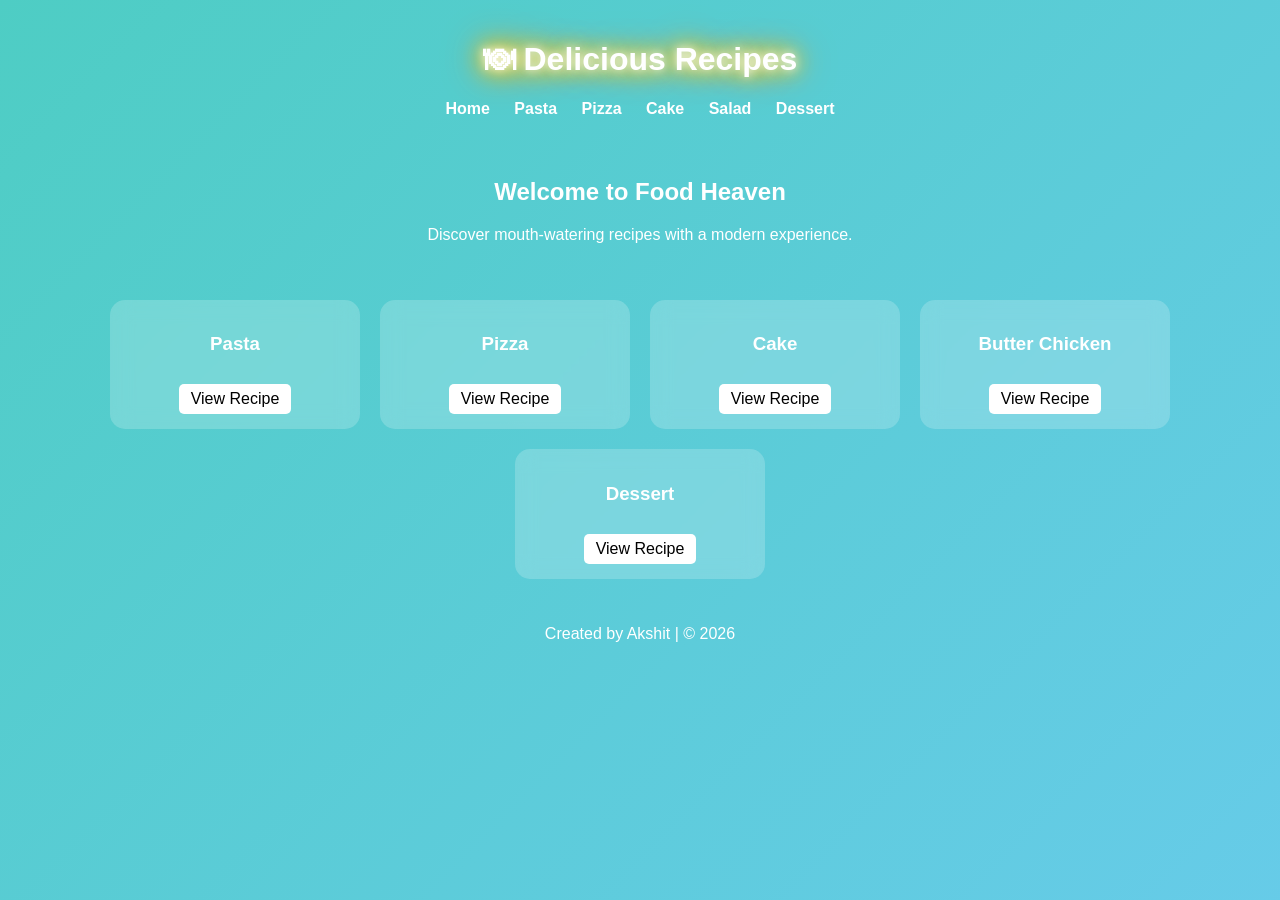
<file: index.html>
<!DOCTYPE html>
<html lang="en">

<head>
    <meta charset="UTF-8">
    <meta name="viewport" content="width=device-width, initial-scale=1.0">
    <title>Delicious Recipes</title>
    <link rel="stylesheet" href="style.css">
</head>

<body>

    <!-- Animated Background -->
    <div class="bubbles">
        <span></span>
        <span></span>
        <span></span>
        <span></span>
        <span></span>
    </div>

    <header>
        <h1>🍽 Delicious Recipes</h1>
        <nav>
            <a href="homepage.html">Home</a>
            <a href="recipe1.html">Pasta</a>
            <a href="recipe2.html">Pizza</a>
            <a href="recipe3.html">Cake</a>
            <a href="recipe4.html">Salad</a>
            <a href="recipe5.html">Dessert</a>
        </nav>
    </header>

    <section class="intro">
        <h2>Welcome to Food Heaven</h2>
        <p>Discover mouth-watering recipes with a modern experience.</p>
    </section>

    <section class="recipes">

        <div class="card">
           
            <h3>Pasta</h3>
            <a href="recipe1.html">View Recipe</a>
        </div>

        <div class="card">
            
            <h3>Pizza</h3>
            <a href="recipe2.html">View Recipe</a>
        </div>

        <div class="card">
            
            <h3>Cake</h3>
            <a href="recipe3.html">View Recipe</a>
        </div>

        <div class="card">
            
            <h3>Butter Chicken</h3>
            <a href="recipe4.html">View Recipe</a>
        </div>

        <div class="card">
            
            <h3>Dessert</h3>
            <a href="recipe5.html">View Recipe</a>
        </div>

    </section>

    <footer>
        <p>Created by Akshit | © 2026</p>
    </footer>

</body>

</html>
</file>
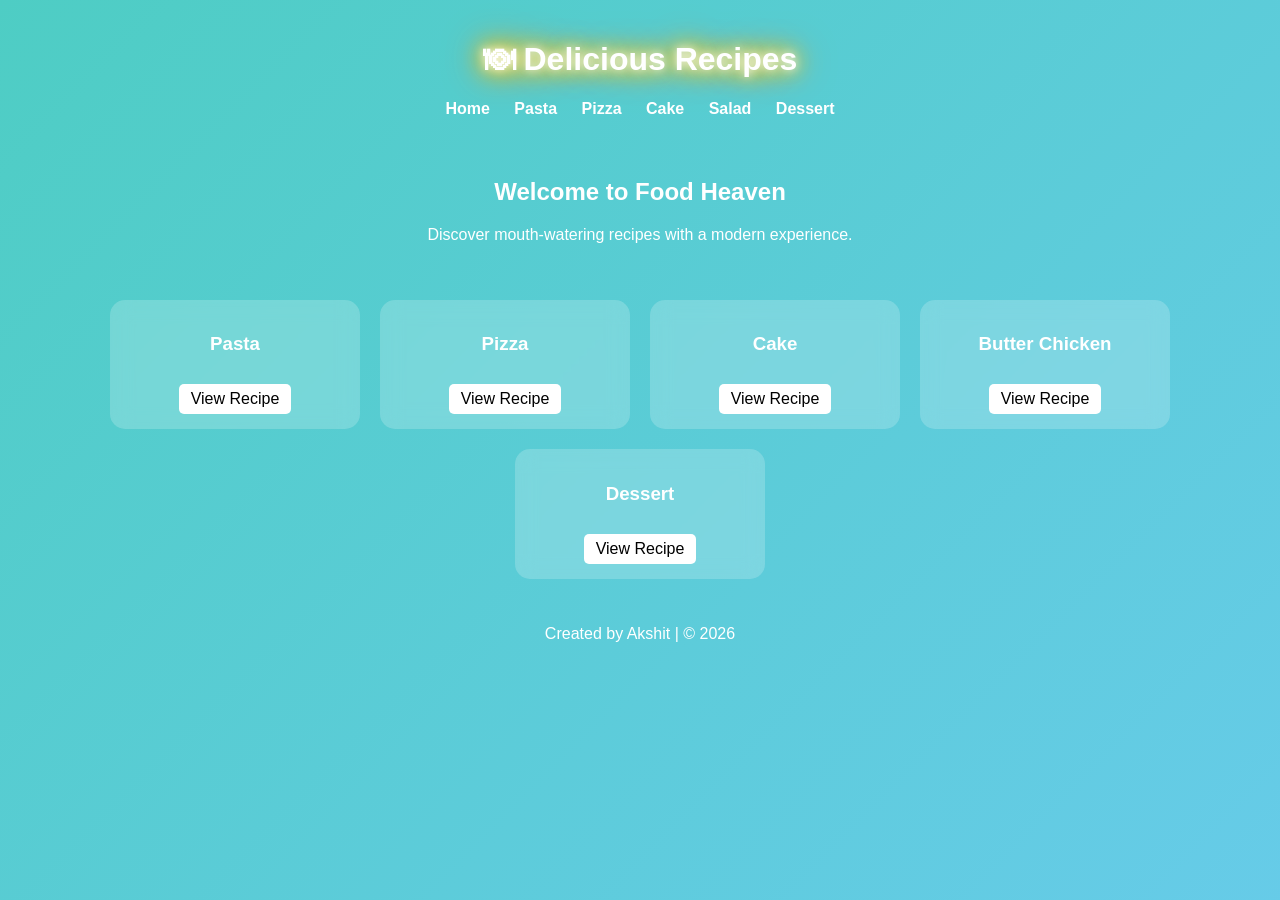
<file: homepage.html>
<!DOCTYPE html>
<html lang="en">

<head>
    <meta charset="UTF-8">
    <meta name="viewport" content="width=device-width, initial-scale=1.0">
    <title>Delicious Recipes</title>
    <link rel="stylesheet" href="style.css">
</head>

<body>

    <!-- Animated Background -->
    <div class="bubbles">
        <span></span>
        <span></span>
        <span></span>
        <span></span>
        <span></span>
    </div>

    <header>
        <h1>🍽 Delicious Recipes</h1>
        <nav>
            <a href="homepage.html">Home</a>
            <a href="recipe1.html">Pasta</a>
            <a href="recipe2.html">Pizza</a>
            <a href="recipe3.html">Cake</a>
            <a href="recipe4.html">Salad</a>
            <a href="recipe5.html">Dessert</a>
        </nav>
    </header>

    <section class="intro">
        <h2>Welcome to Food Heaven</h2>
        <p>Discover mouth-watering recipes with a modern experience.</p>
    </section>

    <section class="recipes">

        <div class="card">
            
            <h3>Pasta</h3>
            <a href="recipe1.html">View Recipe</a>
        </div>

        <div class="card">
            
            <h3>Pizza</h3>
            <a href="recipe2.html">View Recipe</a>
        </div>

        <div class="card">
            
            <h3>Cake</h3>
            <a href="recipe3.html">View Recipe</a>
        </div>

        <div class="card">
            
            <h3>Butter Chicken</h3>
            <a href="recipe4.html">View Recipe</a>
        </div>

        <div class="card">
            
            <h3>Dessert</h3>
            <a href="recipe5.html">View Recipe</a>
        </div>

    </section>

    <footer>
        <p>Created by Akshit | © 2026</p>
    </footer>

</body>

</html>
</file>
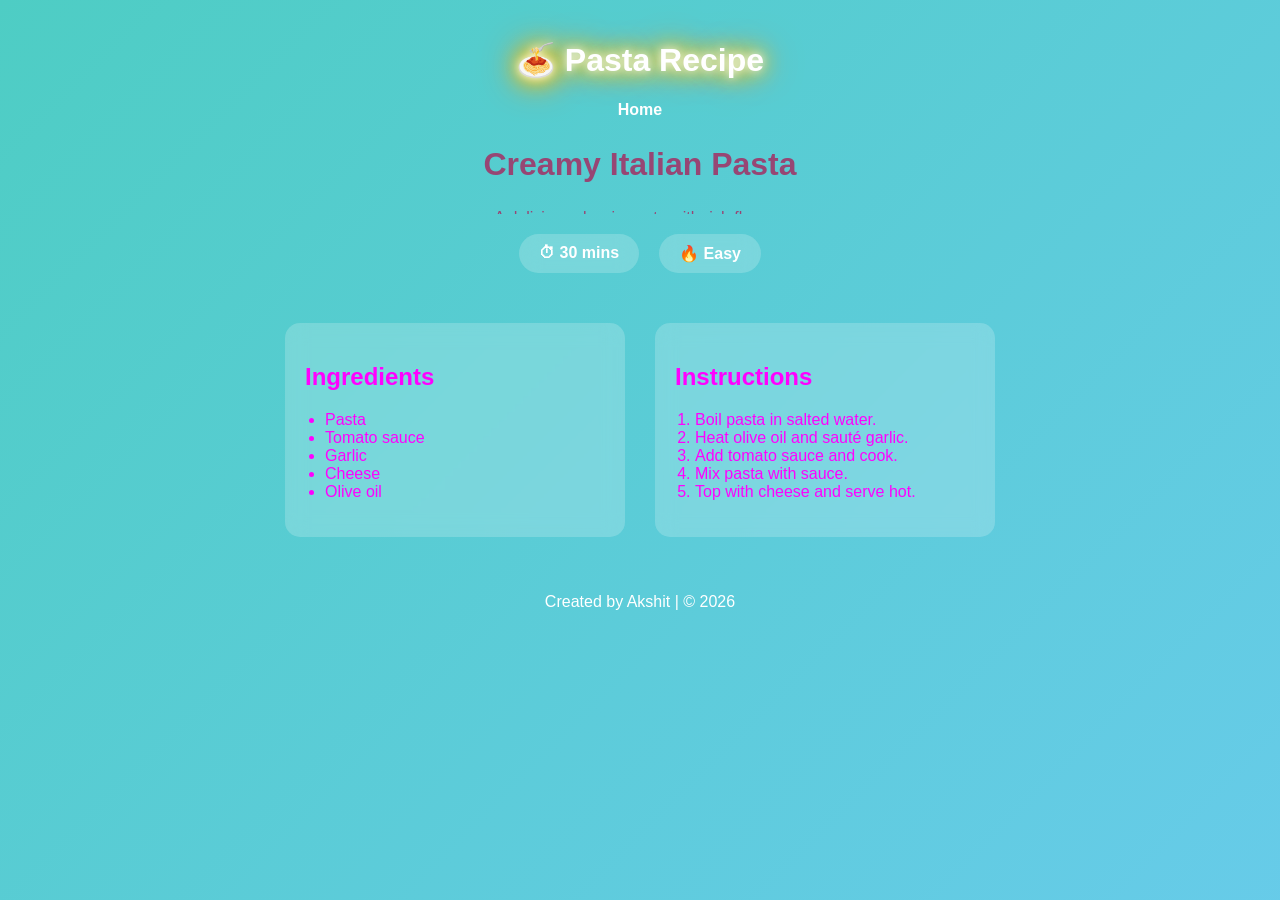
<file: recipe1.html>
<!DOCTYPE html>
<html lang="en">

<head>
    <meta charset="UTF-8">
    <meta name="viewport" content="width=device-width, initial-scale=1.0">
    <title>Pasta Recipe</title>
    <link rel="stylesheet" href="style.css">
</head>

<body>

    <!-- SAME BACKGROUND -->
    <div class="bubbles">
        <span></span>
        <span></span>
        <span></span>
        <span></span>
        <span></span>
    </div>

    <header>
        <h1>🍝 Pasta Recipe</h1>
        <nav>
            <a href="homepage.html">Home</a>
        </nav>
    </header>

    <!-- HERO SECTION -->
    <section class="hero">
        
        <div class="hero-text">
            <h2>Creamy Italian Pasta</h2>
            <p>A delicious classic pasta with rich flavors.</p>
        </div>
    </section>

    <!-- INFO BADGES -->
    <section class="info">
        <div class="badge">⏱ 30 mins</div>
        <div class="badge">🔥 Easy</div>
    </section>

    <!-- MAIN CONTENT -->
    <section class="recipe-container">

        <!-- Ingredients -->
        <div class="ingredients">
            <h2>Ingredients</h2>
            <ul>
                <li>Pasta</li>
                <li>Tomato sauce</li>
                <li>Garlic</li>
                <li>Cheese</li>
                <li>Olive oil</li>
            </ul>
        </div>


        <div class="steps">
            <h2>Instructions</h2>
            <ol>
                <li>Boil pasta in salted water.</li>
                <li>Heat olive oil and sauté garlic.</li>
                <li>Add tomato sauce and cook.</li>
                <li>Mix pasta with sauce.</li>
                <li>Top with cheese and serve hot.</li>
            </ol>
        </div>

    </section>

    <footer>
        <p>Created by Akshit | © 2026</p>
    </footer>

</body>

</html>
</file>
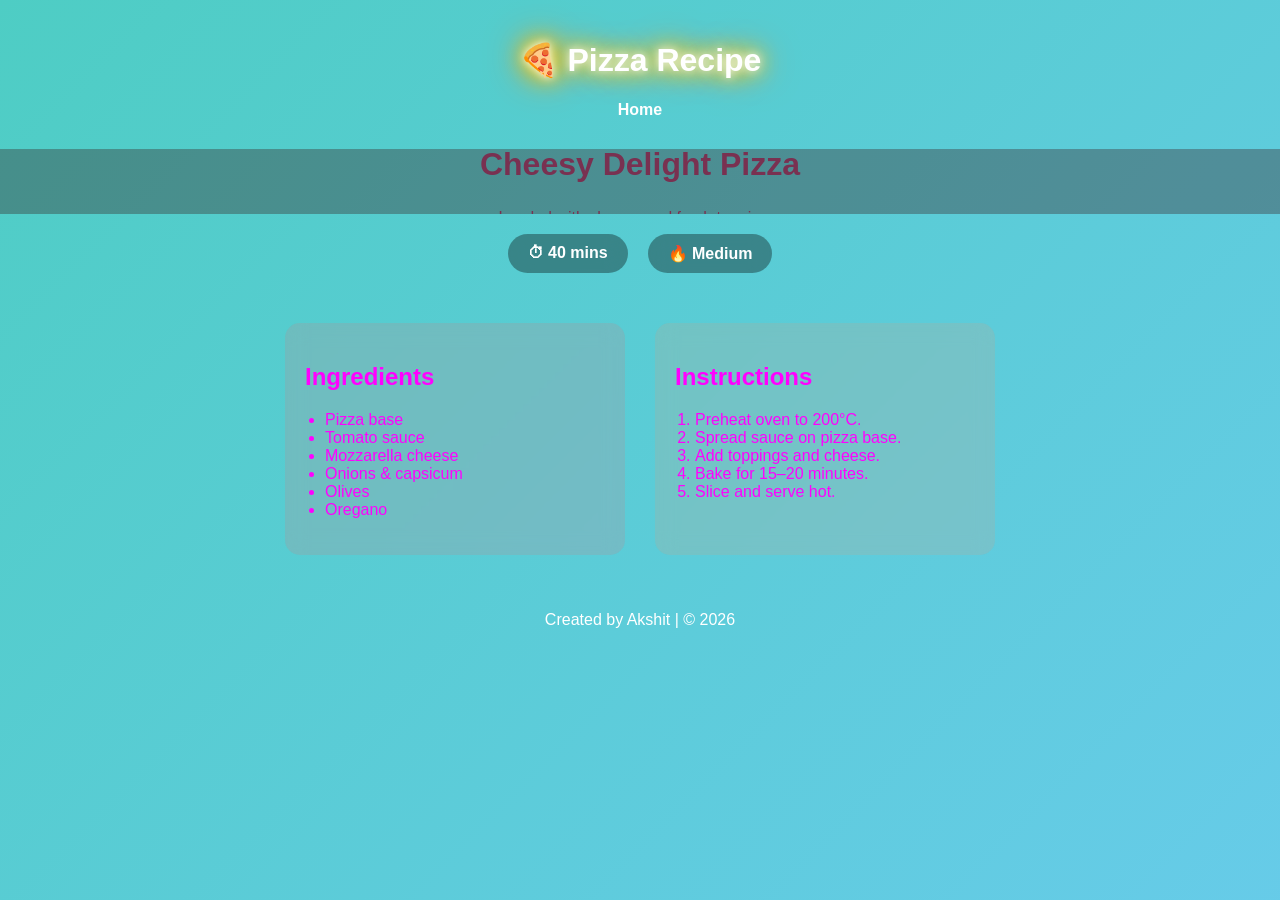
<file: recipe2.html>
<!DOCTYPE html>
<html lang="en">

<head>
    <meta charset="UTF-8">
    <meta name="viewport" content="width=device-width, initial-scale=1.0">
    <title>Pizza Recipe</title>
    <link rel="stylesheet" href="style.css">
</head>

<body>

    <!-- SAME BACKGROUND -->
    <div class="bubbles">
        <span></span>
        <span></span>
        <span></span>
        <span></span>
        <span></span>
    </div>

    <header>
        <h1>🍕 Pizza Recipe</h1>
        <nav>
            <a href="homepage.html">Home</a>
        </nav>
    </header>

    <!-- HERO SECTION -->
    <section class="hero hero-pizza">
        
        <div class="hero-text">
            <h2>Cheesy Delight Pizza</h2>
            <p>Loaded with cheese and fresh toppings.</p>
        </div>
    </section>

    <!-- INFO BADGES -->
    <section class="info">
        <div class="badge">⏱ 40 mins</div>
        <div class="badge">🔥 Medium</div>
    </section>

    <!-- MAIN CONTENT -->
    <section class="recipe-container">

        <!-- Ingredients -->
        <div class="ingredients">
            <h2>Ingredients</h2>
            <ul>
                <li>Pizza base</li>
                <li>Tomato sauce</li>
                <li>Mozzarella cheese</li>
                <li>Onions & capsicum</li>
                <li>Olives</li>
                <li>Oregano</li>
            </ul>
        </div>

        <!-- Instructions -->
        <div class="steps">
            <h2>Instructions</h2>
            <ol>
                <li>Preheat oven to 200°C.</li>
                <li>Spread sauce on pizza base.</li>
                <li>Add toppings and cheese.</li>
                <li>Bake for 15–20 minutes.</li>
                <li>Slice and serve hot.</li>
            </ol>
        </div>

    </section>

    <footer>
        <p>Created by Akshit | © 2026</p>
    </footer>

</body>

</html>
</file>
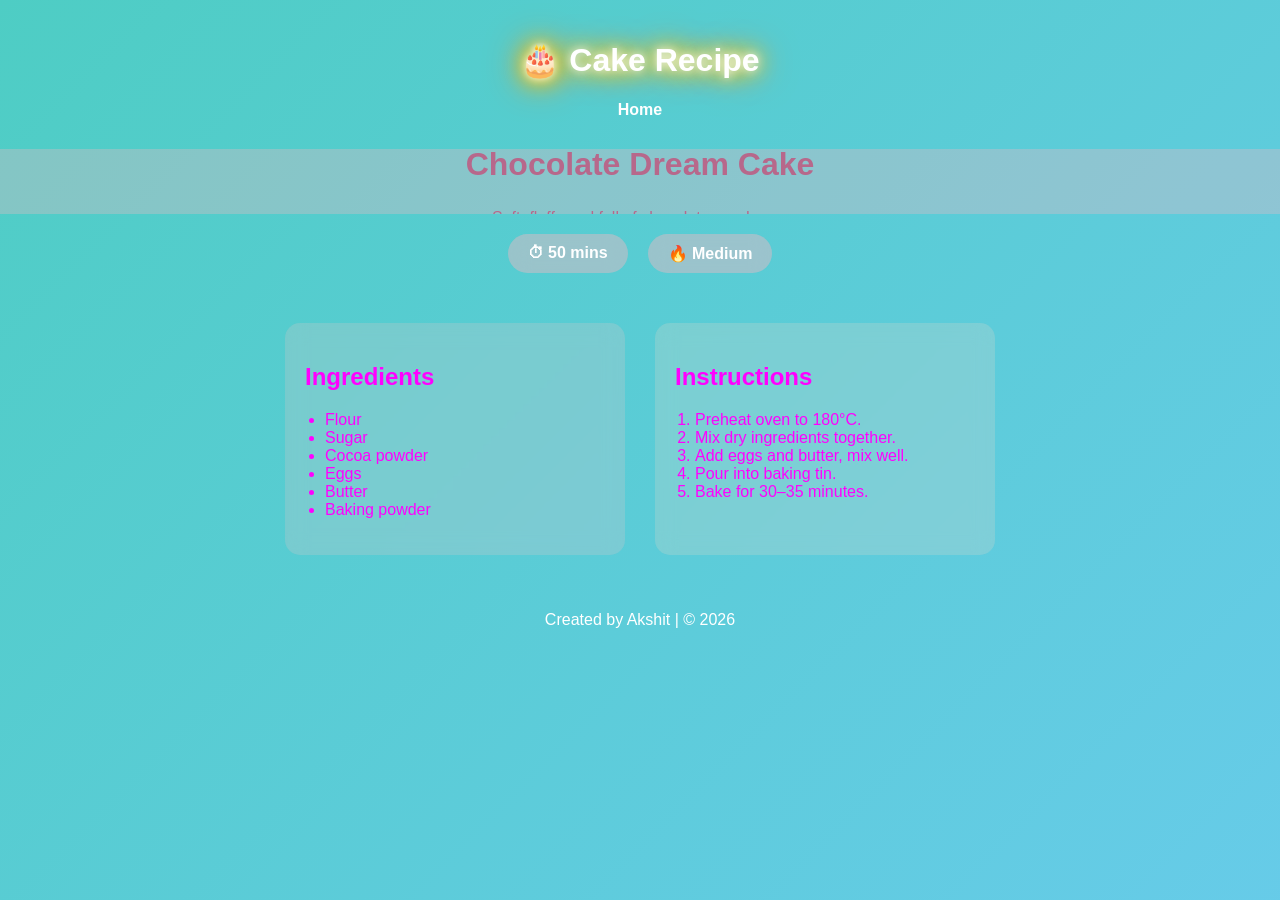
<file: recipe3.html>
<!DOCTYPE html>
<html lang="en">

<head>
    <meta charset="UTF-8">
    <meta name="viewport" content="width=device-width, initial-scale=1.0">
    <title>Cake Recipe</title>
    <link rel="stylesheet" href="style.css">
</head>

<body>

    <!-- SAME BACKGROUND -->
    <div class="bubbles">
        <span></span>
        <span></span>
        <span></span>
        <span></span>
        <span></span>
    </div>

    <header>
        <h1>🎂 Cake Recipe</h1>
        <nav>
            <a href="homepage.html">Home</a>
        </nav>
    </header>

    <!-- HERO SECTION -->
    <section class="hero hero-cake">
       
        <div class="hero-text">
            <h2>Chocolate Dream Cake</h2>
            <p>Soft, fluffy and full of chocolate goodness.</p>
        </div>
    </section>

    <!-- INFO BADGES -->
    <section class="info">
        <div class="badge">⏱ 50 mins</div>
        <div class="badge">🔥 Medium</div>
    </section>

    <!-- MAIN CONTENT -->
    <section class="recipe-container">

        <!-- Ingredients -->
        <div class="ingredients">
            <h2>Ingredients</h2>
            <ul>
                <li>Flour</li>
                <li>Sugar</li>
                <li>Cocoa powder</li>
                <li>Eggs</li>
                <li>Butter</li>
                <li>Baking powder</li>
            </ul>
        </div>

        <!-- Instructions -->
        <div class="steps">
            <h2>Instructions</h2>
            <ol>
                <li>Preheat oven to 180°C.</li>
                <li>Mix dry ingredients together.</li>
                <li>Add eggs and butter, mix well.</li>
                <li>Pour into baking tin.</li>
                <li>Bake for 30–35 minutes.</li>
            </ol>
        </div>

    </section>

    <footer>
        <p>Created by Akshit | © 2026</p>
    </footer>

</body>

</html>
</file>
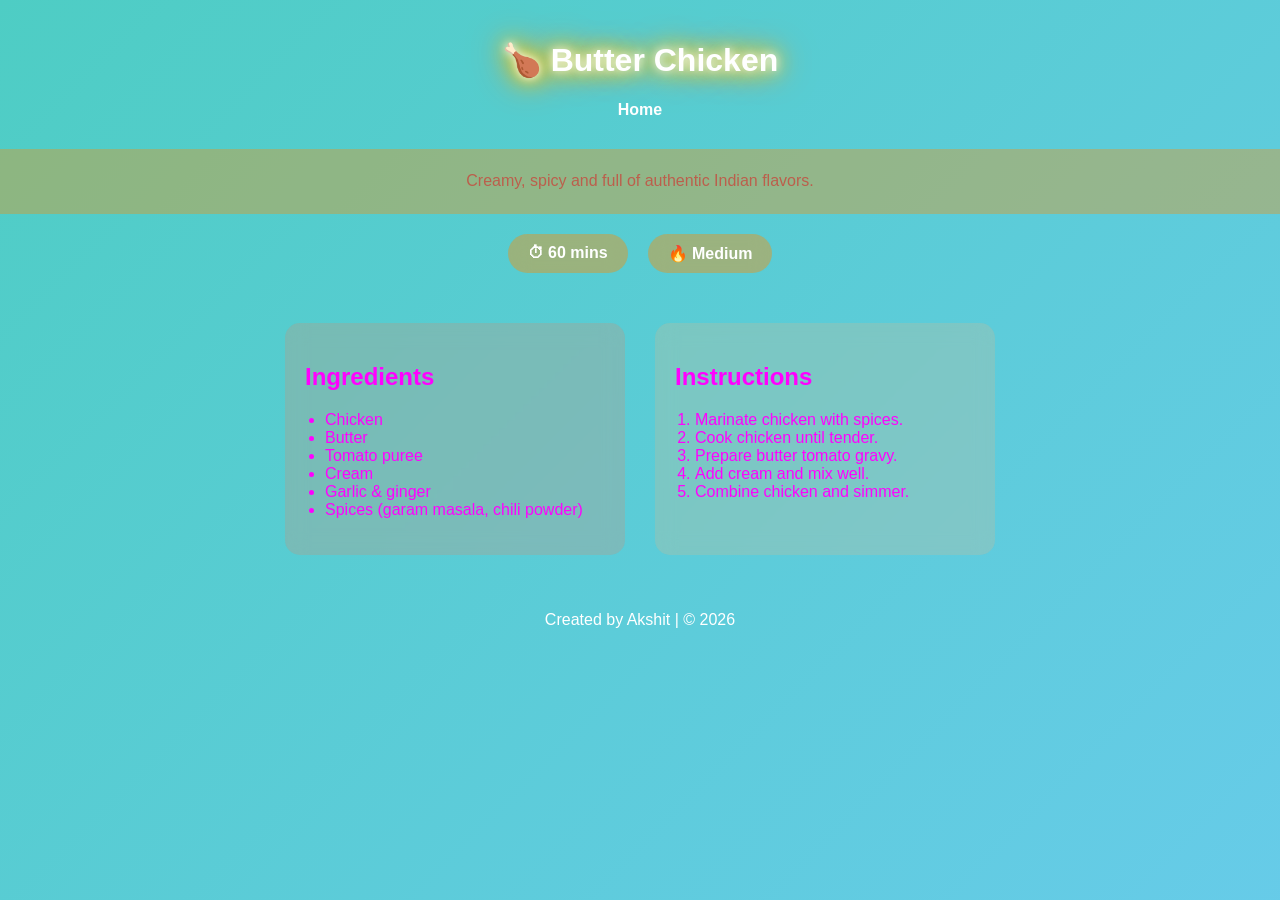
<file: recipe4.html>
<!DOCTYPE html>
<html lang="en">

<head>
    <meta charset="UTF-8">
    <meta name="viewport" content="width=device-width, initial-scale=1.0">
    <title>Butter Chicken Recipe</title>
    <link rel="stylesheet" href="style.css">
</head>

<body>

    <!-- SAME BACKGROUND -->
    <div class="bubbles">
        <span></span>
        <span></span>
        <span></span>
        <span></span>
        <span></span>
    </div>

    <header>
        <h1>🍗 Butter Chicken</h1>
        <nav>
            <a href="homepage.html">Home</a>
        </nav>
    </header>

    <!-- HERO SECTION -->
    <section class="hero hero-butter">
        
        <div class="hero-text">

            <p>Creamy, spicy and full of authentic Indian flavors.</p>
        </div>
    </section>

    <!-- INFO BADGES -->
    <section class="info">
        <div class="badge">⏱ 60 mins</div>
        <div class="badge">🔥 Medium</div>
    </section>

    <!-- MAIN CONTENT -->
    <section class="recipe-container">

        <!-- Ingredients -->
        <div class="ingredients">
            <h2>Ingredients</h2>
            <ul>
                <li>Chicken</li>
                <li>Butter</li>
                <li>Tomato puree</li>
                <li>Cream</li>
                <li>Garlic & ginger</li>
                <li>Spices (garam masala, chili powder)</li>
            </ul>
        </div>

        <!-- Instructions -->
        <div class="steps">
            <h2>Instructions</h2>
            <ol>
                <li>Marinate chicken with spices.</li>
                <li>Cook chicken until tender.</li>
                <li>Prepare butter tomato gravy.</li>
                <li>Add cream and mix well.</li>
                <li>Combine chicken and simmer.</li>
            </ol>
        </div>

    </section>

    <footer>
        <p>Created by Akshit | © 2026</p>
    </footer>

</body>

</html>
</file>
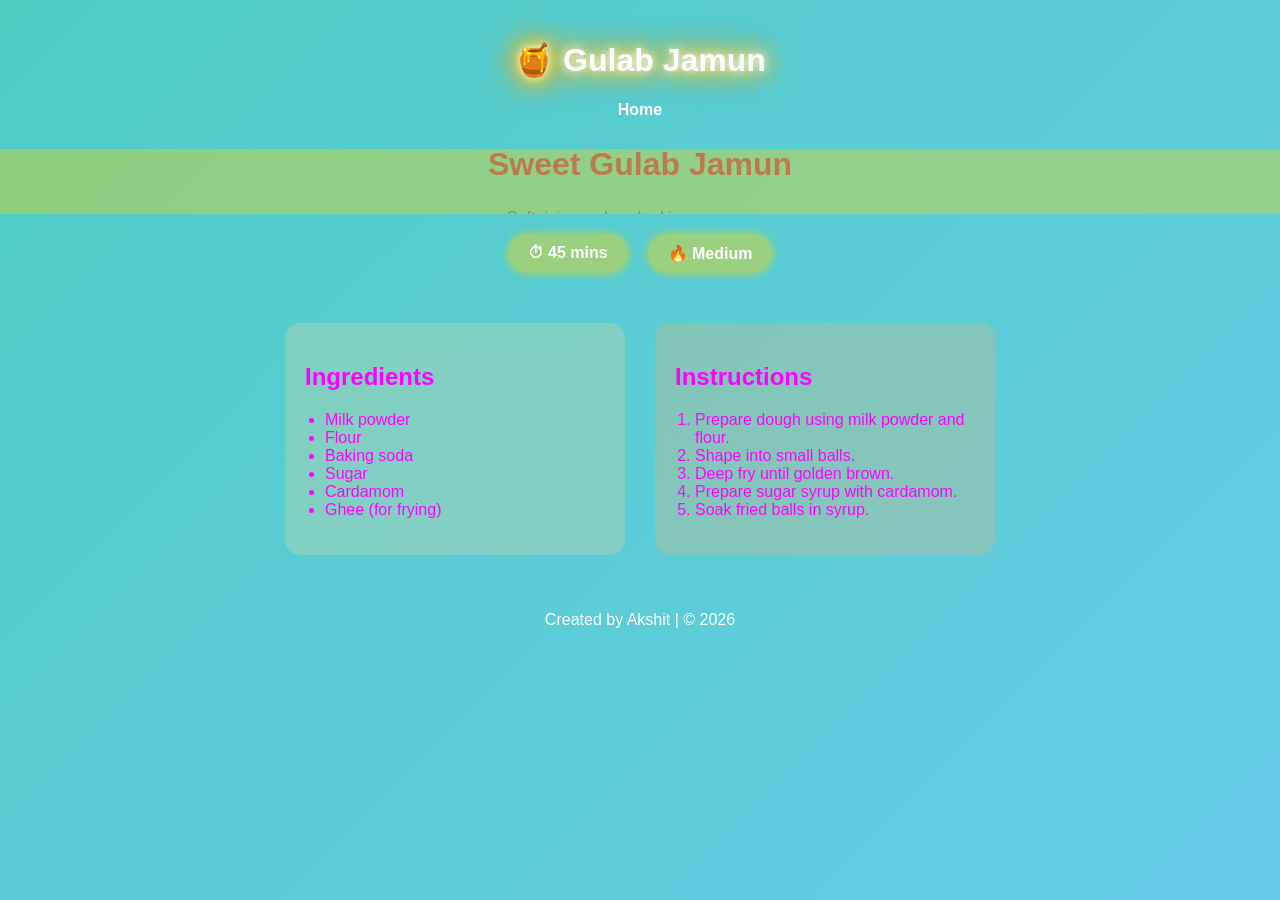
<file: recipe5.html>
<!DOCTYPE html>
<html lang="en">

<head>
    <meta charset="UTF-8">
    <meta name="viewport" content="width=device-width, initial-scale=1.0">
    <title>Gulab Jamun Recipe</title>
    <link rel="stylesheet" href="style.css">
</head>

<body>

    <!-- SAME BACKGROUND -->
    <div class="bubbles">
        <span></span>
        <span></span>
        <span></span>
        <span></span>
        <span></span>
    </div>

    <header>
        <h1>🍯 Gulab Jamun</h1>
        <nav>
            <a href="homepage.html">Home</a>
        </nav>
    </header>

    <!-- HERO SECTION -->
    <section class="hero hero-gulab">
        
        <div class="hero-text">
            <h2>Sweet Gulab Jamun</h2>
            <p>Soft, juicy and soaked in sugar syrup.</p>
        </div>
    </section>

    <!-- INFO BADGES -->
    <section class="info">
        <div class="badge">⏱ 45 mins</div>
        <div class="badge">🔥 Medium</div>
    </section>

    <!-- MAIN CONTENT -->
    <section class="recipe-container">

        <!-- Ingredients -->
        <div class="ingredients">
            <h2>Ingredients</h2>
            <ul>
                <li>Milk powder</li>
                <li>Flour</li>
                <li>Baking soda</li>
                <li>Sugar</li>
                <li>Cardamom</li>
                <li>Ghee (for frying)</li>
            </ul>
        </div>

        <!-- Instructions -->
        <div class="steps">
            <h2>Instructions</h2>
            <ol>
                <li>Prepare dough using milk powder and flour.</li>
                <li>Shape into small balls.</li>
                <li>Deep fry until golden brown.</li>
                <li>Prepare sugar syrup with cardamom.</li>
                <li>Soak fried balls in syrup.</li>
            </ol>
        </div>

    </section>

    <footer>
        <p>Created by Akshit | © 2026</p>
    </footer>

</body>

</html>
</file>
<file: style.css>
/* Global Styles */
body {
    margin: 0;
    font-family: 'Segoe UI', sans-serif;
    background: linear-gradient(-45deg, #ff6b6b, #ffcc70, #6bcBef, #4ecdc4);
    background-size: 400% 400%;
    animation: gradientMove 10s ease infinite;
    color: white;
}

/* Animated Gradient */
@keyframes gradientMove {
    0% {
        background-position: 0% 50%;
    }

    50% {
        background-position: 100% 50%;
    }

    100% {
        background-position: 0% 50%;
    }
}

/* Header */
header {
    text-align: center;
    padding: 20px;
}

h1 {
    text-shadow:
        0 0 10px #fff,
        0 0 20px #ff6b6b,
        0 0 30px #ff6b6b;
}

/* Navigation */
nav a {
    margin: 10px;
    color: white;
    text-decoration: none;
    font-weight: bold;
}

nav a:hover {
    text-decoration: underline;
}

/* Intro Section */
.intro {
    text-align: center;
    padding: 20px;
}

/* Recipe Cards Layout */
.recipes {
    display: flex;
    justify-content: center;
    gap: 20px;
    flex-wrap: wrap;
    padding: 20px;
}

/* Card Design */
.card {
    background: rgba(255, 255, 255, 0.2);
    backdrop-filter: blur(10px);
    border-radius: 15px;
    padding: 15px;
    width: 220px;
    text-align: center;
    transition: 0.5s;
}

/* 3D Hover Effect */
.card:hover {
    transform: rotateY(15deg) rotateX(10deg) scale(1.05);
}

/* Images */
.card img {
    width: 100%;
    border-radius: 10px;
}

/* Button */
.card a {
    display: inline-block;
    margin-top: 10px;
    padding: 6px 12px;
    background: white;
    color: black;
    text-decoration: none;
    border-radius: 5px;
    transition: 0.3s;
}

.card a:hover {
    background: black;
    color: white;
}

/* Footer */
footer {
    text-align: center;
    padding: 10px;
}

/* Floating Bubbles Background */
.bubbles {
    position: fixed;
    width: 100%;
    height: 100%;
    z-index: -1;
    overflow: hidden;
}

.bubbles span {
    position: absolute;
    width: 40px;
    height: 40px;
    background: rgba(255, 255, 255, 0.2);
    border-radius: 50%;
    bottom: -100px;
    animation: float 10s linear infinite;
}

/* Different positions */
.bubbles span:nth-child(1) {
    left: 10%;
    animation-duration: 8s;
}

.bubbles span:nth-child(2) {
    left: 30%;
    animation-duration: 12s;
}

.bubbles span:nth-child(3) {
    left: 50%;
    animation-duration: 10s;
}

.bubbles span:nth-child(4) {
    left: 70%;
    animation-duration: 14s;
}

.bubbles span:nth-child(5) {
    left: 90%;
    animation-duration: 9s;
}

/* Floating Animation */
@keyframes float {
    0% {
        transform: translateY(0) scale(1);
    }

    100% {
        transform: translateY(-1000px) scale(1.5);
    }
}

/* Responsive Design */
@media (max-width: 600px) {
    .recipes {
        flex-direction: column;
        align-items: center;
    }
}

/* HERO SECTION */
.hero {
    position: relative;
    width: 100%;
    height: 65px;
    overflow: hidden;
    margin-top: 10px;
}

.hero img {
    width: 100%;
    height: 100%;
    object-fit: cover;
    opacity: 0.7;
}

.hero-text {
    position: absolute;
    top: 50%;
    left: 50%;
    transform: translate(-50%, -50%);
    text-align: center;
    color: rgb(151, 70, 116);
}

.hero-text h2 {
    font-size: 2rem;
}

/* INFO BADGES */
.info {
    display: flex;
    justify-content: center;
    gap: 20px;
    margin: 20px;
}

.badge {
    background: rgba(255, 255, 255, 0.2);
    backdrop-filter: blur(10px);
    padding: 10px 20px;
    border-radius: 20px;
    font-weight: bold;
}

/* MAIN RECIPE LAYOUT */
.recipe-container {
    display: flex;
    gap: 30px;
    padding: 30px;
    justify-content: center;
    flex-wrap: wrap;
}

/* INGREDIENTS + STEPS CARDS */
.ingredients,
.steps {
    background: rgba(255, 255, 255, 0.2);
    backdrop-filter: blur(10px);
    padding: 20px;
    border-radius: 15px;
    width: 300px;
    transition: 0.3s;
    color: magenta;
}

.ingredients:hover,
.steps:hover {
    transform: scale(1.03);
}

/* LIST STYLING */
ul,
ol {
    padding-left: 20px;
}

/* RESPONSIVE */
@media (max-width: 600px) {
    .recipe-container {
        flex-direction: column;
        align-items: center;
    }
}

/* ============================= */
/* 🍕 PIZZA PAGE (NON-DESTRUCTIVE) */
/* ============================= */

/* Hero variation (darker, richer look) */
.hero-pizza img {
    filter: brightness(0.6) contrast(1.2) saturate(1.2);
}

/* Slight overlay tint for pizza theme */
.hero-pizza::after {
    content: "";
    position: absolute;
    top: 0;
    left: 0;
    width: 100%;
    height: 100%;
    background: rgba(50, 0, 0, 0.3);
    pointer-events: none;
}

/* Pizza badges slightly darker */
.hero-pizza+.info .badge {
    background: rgba(0, 0, 0, 0.35);
}

/* Ingredients card subtle red tint */
.hero-pizza~.recipe-container .ingredients {
    background: rgba(255, 100, 100, 0.15);
}

/* Steps card subtle warm tint */
.hero-pizza~.recipe-container .steps {
    background: rgba(255, 150, 100, 0.15);
}

/* Hover effect slightly stronger for pizza */
.hero-pizza~.recipe-container .ingredients:hover,
.hero-pizza~.recipe-container .steps:hover {
    transform: scale(1.05);
}

/* Title glow variation (pizza theme) */
header h1 {
    text-shadow:
        0 0 10px #fff,
        0 0 20px #ff4d4d,
        0 0 30px #ff1a1a;
}

/* ============================= */
/* 🎂 CAKE PAGE (NON-DESTRUCTIVE) */
/* ============================= */

/* Soft pastel hero look */
.hero-cake img {
    filter: brightness(0.8) contrast(1.1) saturate(1.2);
}

/* Light pink overlay */
.hero-cake::after {
    content: "";
    position: absolute;
    top: 0;
    left: 0;
    width: 100%;
    height: 100%;
    background: rgba(255, 182, 193, 0.3);
    pointer-events: none;
}

/* Dessert-style badges */
.hero-cake+.info .badge {
    background: rgba(255, 182, 193, 0.4);
}

/* Cards softer tone */
.hero-cake~.recipe-container .ingredients {
    background: rgba(255, 200, 200, 0.2);
}

.hero-cake~.recipe-container .steps {
    background: rgba(255, 220, 200, 0.2);
}

/* Glow effect for dessert feel */
.hero-cake~.recipe-container .ingredients:hover,
.hero-cake~.recipe-container .steps:hover {
    transform: scale(1.05);
    box-shadow: 0 0 15px rgba(255, 182, 193, 0.6);
}

/* Title glow softer */
header h1 {
    text-shadow:
        0 0 10px #fff,
        0 0 20px #ffb6c1,
        0 0 30px #ff69b4;
}

/* ============================= */
/* 🍗 BUTTER CHICKEN PAGE */
/* ============================= */

/* Warm rich hero */
.hero-butter img {
    filter: brightness(0.7) contrast(1.2) saturate(1.3);
}

/* Golden-orange overlay */
.hero-butter::after {
    content: "";
    position: absolute;
    top: 0;
    left: 0;
    width: 100%;
    height: 100%;
    background: rgba(255, 140, 0, 0.35);
    pointer-events: none;
}

/* Warm badges */
.hero-butter+.info .badge {
    background: rgba(255, 140, 0, 0.4);
}

/* Ingredients card (spice tone) */
.hero-butter~.recipe-container .ingredients {
    background: rgba(255, 120, 80, 0.2);
}

/* Steps card (creamy tone) */
.hero-butter~.recipe-container .steps {
    background: rgba(255, 180, 120, 0.2);
}

/* Strong hover glow */
.hero-butter~.recipe-container .ingredients:hover,
.hero-butter~.recipe-container .steps:hover {
    transform: scale(1.05);
    box-shadow: 0 0 15px rgba(255, 140, 0, 0.7);
}

/* Title glow (warm theme) */
header h1 {
    text-shadow:
        0 0 10px #fff,
        0 0 20px #ff8c00,
        0 0 30px #ff4500;
}

/* ============================= */
/* 🍯 GULAB JAMUN PAGE (SHOWCASE) */
/* ============================= */

/* Rich golden hero */
.hero-gulab img {
    filter: brightness(0.75) contrast(1.2) saturate(1.4);
}

/* Golden glow overlay */
.hero-gulab::after {
    content: "";
    position: absolute;
    top: 0;
    left: 0;
    width: 100%;
    height: 100%;
    background: rgba(255, 215, 0, 0.35);
    pointer-events: none;
}

/* Premium glowing badges */
.hero-gulab+.info .badge {
    background: rgba(255, 215, 0, 0.4);
    box-shadow: 0 0 10px rgba(255, 215, 0, 0.6);
}

/* Ingredients (soft golden) */
.hero-gulab~.recipe-container .ingredients {
    background: rgba(255, 220, 150, 0.25);
}

/* Steps (warm syrup tone) */
.hero-gulab~.recipe-container .steps {
    background: rgba(255, 180, 100, 0.25);
}

/* Strong glow hover (final page highlight) */
.hero-gulab~.recipe-container .ingredients:hover,
.hero-gulab~.recipe-container .steps:hover {
    transform: scale(1.06);
    box-shadow: 0 0 20px rgba(255, 215, 0, 0.8);
}

/* Strongest title glow (final impression) */
header h1 {
    text-shadow:
        0 0 10px #fff,
        0 0 20px #ffd700,
        0 0 30px #ffb300,
        0 0 40px #ff8c00;
}
</file>
